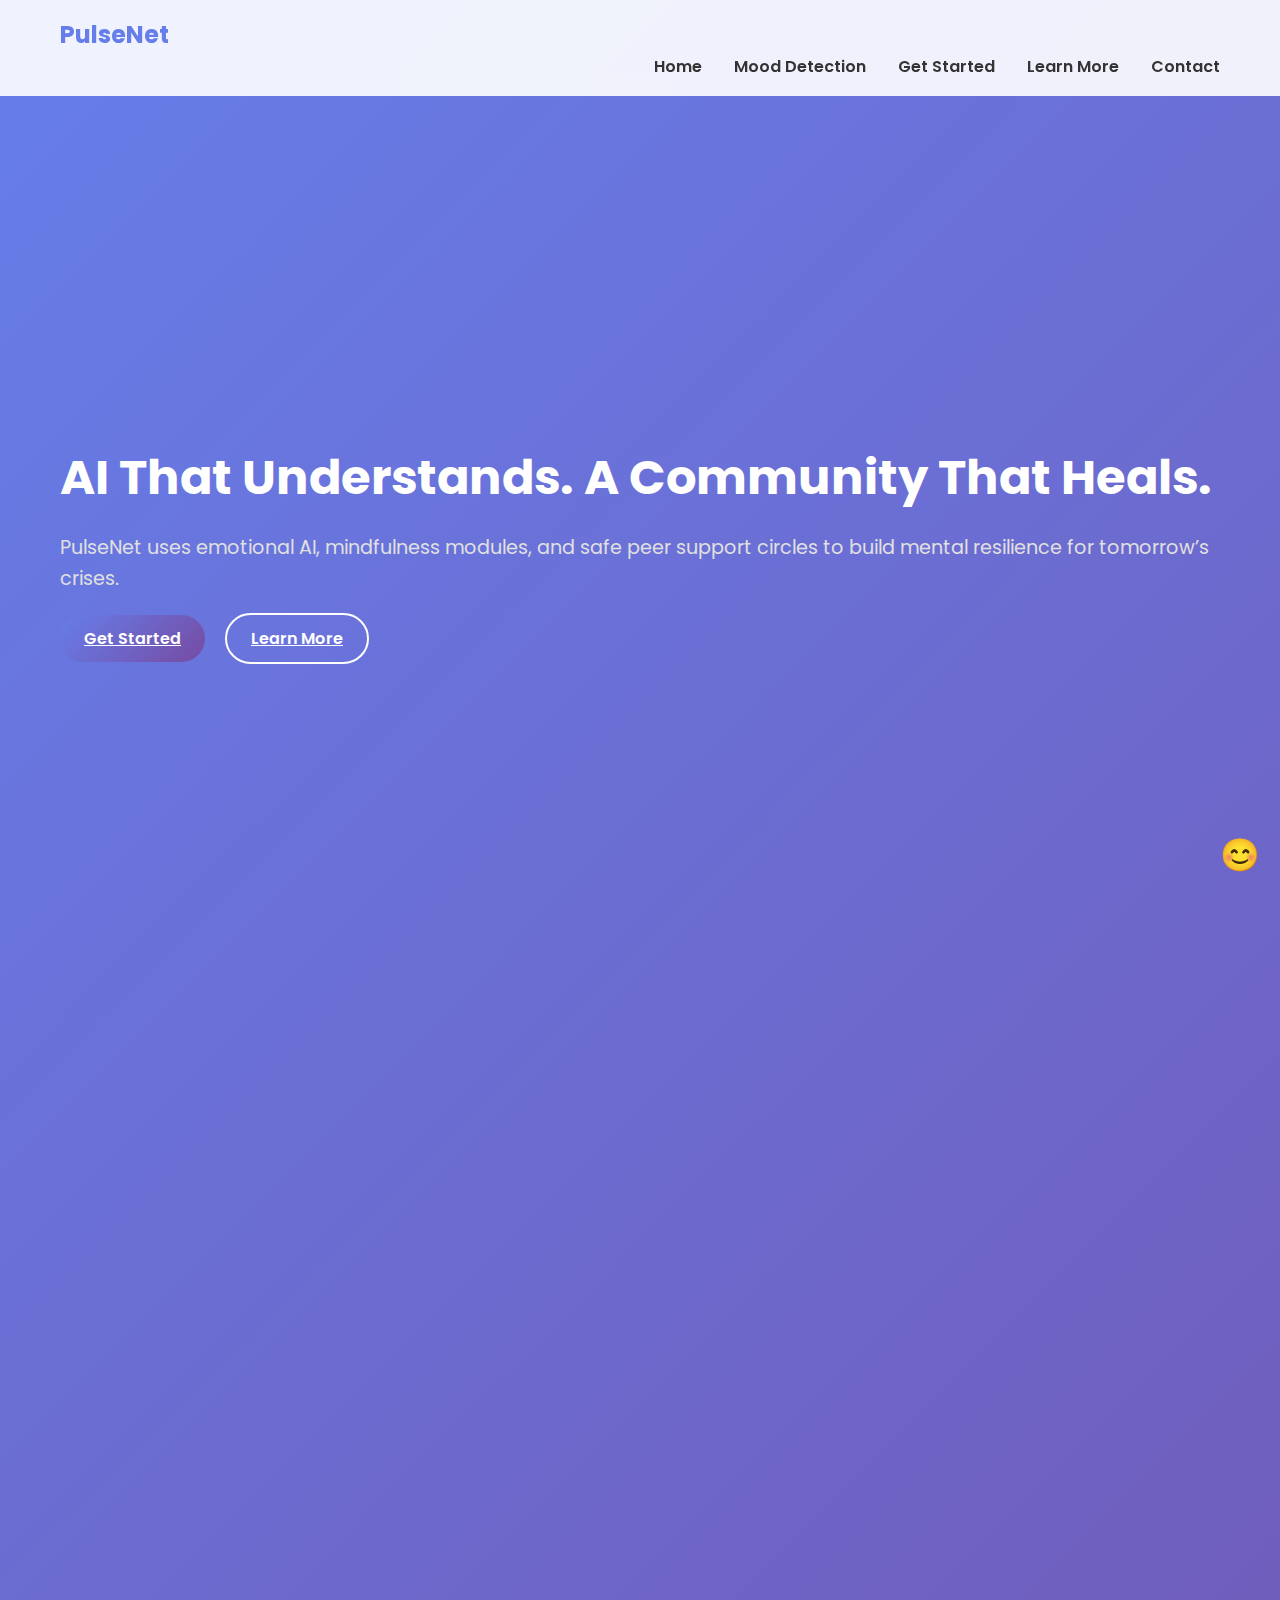
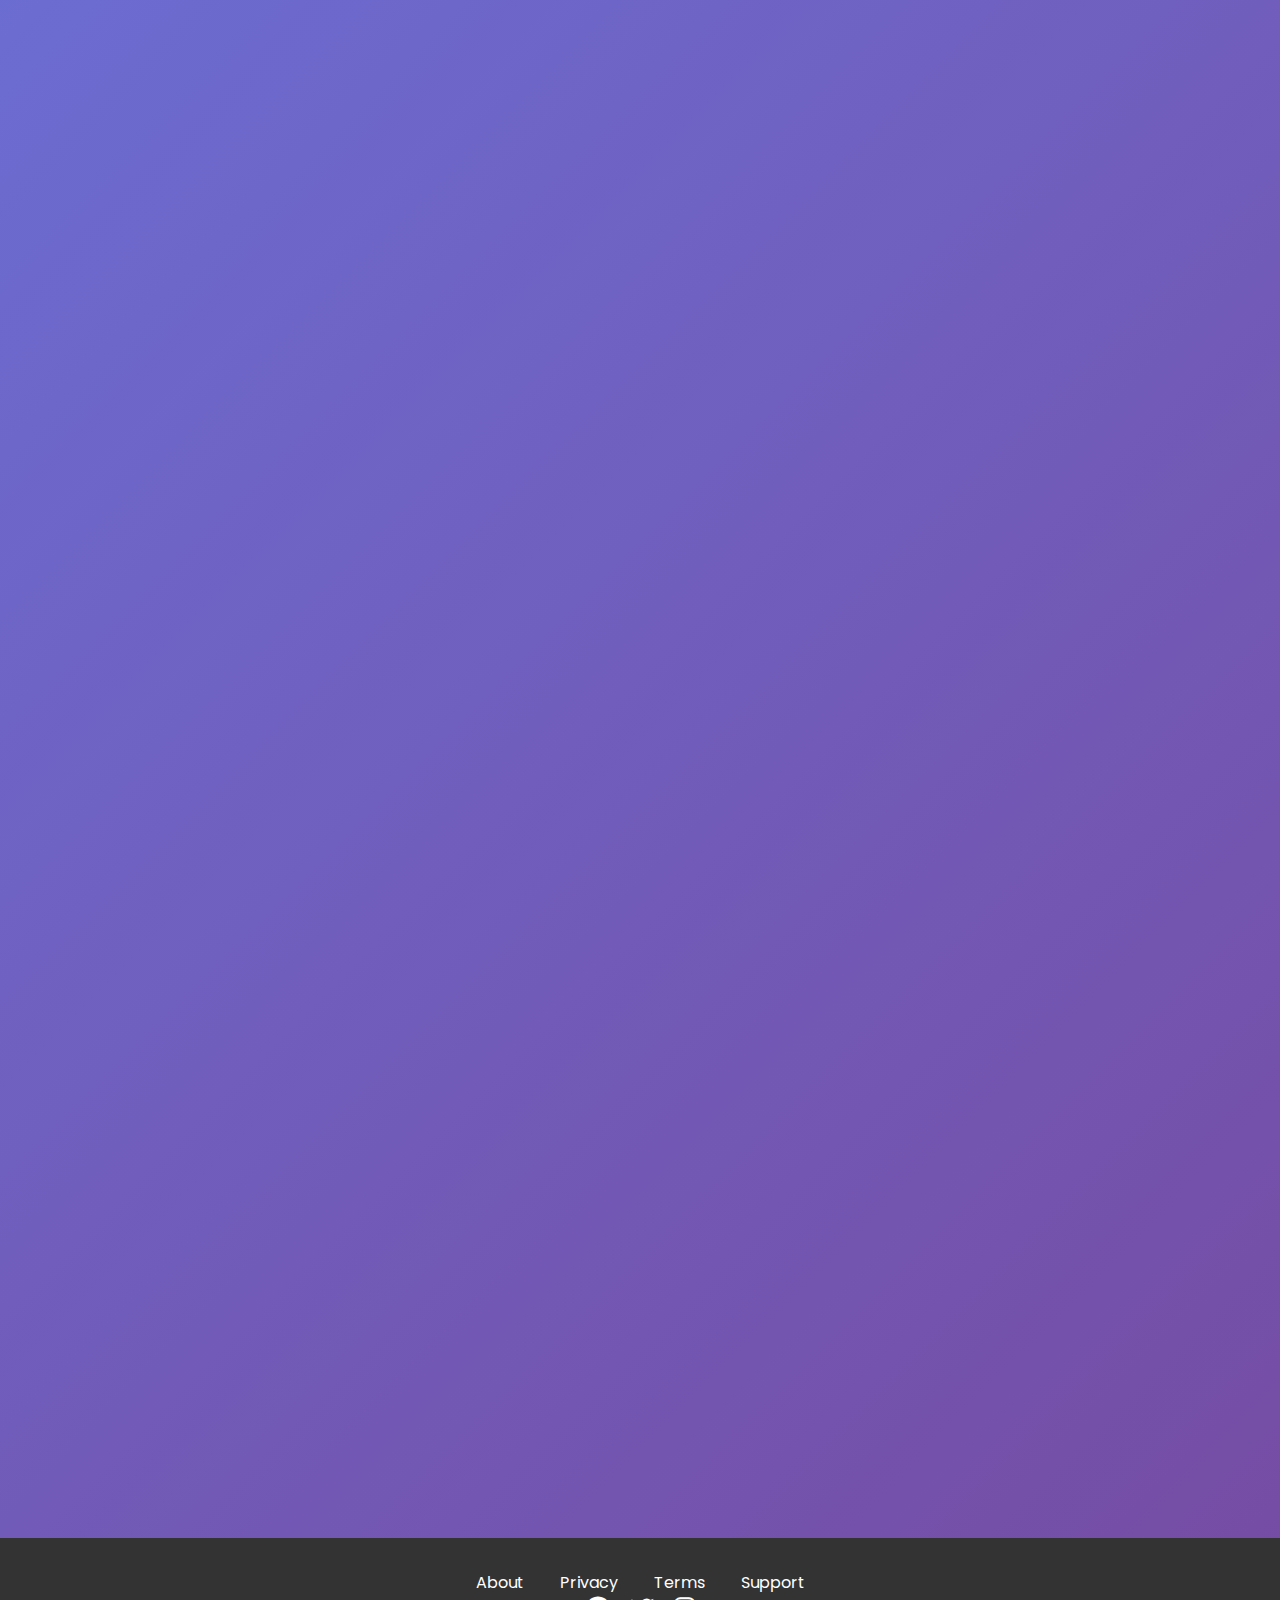
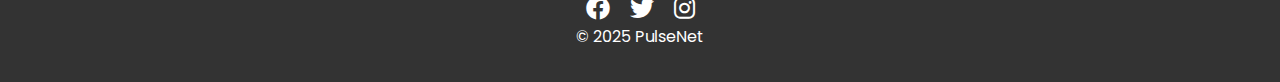
<file: index.html>
<!DOCTYPE html>
<html lang="en">
<head>
    <meta charset="UTF-8">
    <meta name="viewport" content="width=device-width, initial-scale=1.0">
    <title>PulseNet - Mental Resilience Hub</title>
    <link rel="preconnect" href="https://fonts.googleapis.com">
    <link rel="preconnect" href="https://fonts.gstatic.com" crossorigin>
    <link href="https://fonts.googleapis.com/css2?family=Poppins:wght@300;400;600;700&display=swap" rel="stylesheet">
    <link rel="stylesheet" href="https://cdnjs.cloudflare.com/ajax/libs/font-awesome/6.0.0/css/all.min.css">
    <link rel="stylesheet" href="style.css">
</head>
<body>
    <nav id="navbar">
        <div class="container">
            <div class="logo">PulseNet</div>
            <ul class="nav-links">
                <li><a href="index.html" class="active">Home</a></li>
                <li><a href="mood-detection.html">Mood Detection</a></li>
                <li><a href="get-started.html">Get Started</a></li>
                <li><a href="learn-more.html">Learn More</a></li>
                <li><a href="contact.html">Contact</a></li>
            </ul>
            <div class="hamburger">
                <span></span>
                <span></span>
                <span></span>
            </div>
        </div>
    </nav>

    <section id="hero" class="hero">
        <div class="container">
            <div class="hero-content">
                <h1>AI That Understands. A Community That Heals.</h1>
                <p>PulseNet uses emotional AI, mindfulness modules, and safe peer support circles to build mental resilience for tomorrow’s crises.</p>
                <div class="cta-buttons">
                    <a href="get-started.html" class="btn primary">Get Started</a>
                    <a href="learn-more.html" class="btn secondary">Learn More</a>
                </div>
            </div>
            <div class="hero-bg">
                <div class="floating-shapes">
                    <div class="shape shape1"></div>
                    <div class="shape shape2"></div>
                    <div class="shape shape3"></div>
                </div>
                <div class="particles">
                    <div class="particle"></div>
                    <div class="particle"></div>
                    <div class="particle"></div>
                </div>
            </div>
        </div>
    </section>

    <section id="emotion-detection" class="section fade-in">
        <div class="container">
            <h2>Real-Time Emotion Awareness</h2>
            <div class="grid">
                <div class="card glassmorphism">
                    <i class="fas fa-comment-alt"></i>
                    <h3>Mood Analysis from Text</h3>
                    <p>Analyze your written thoughts for emotional insights.</p>
                </div>
                <div class="card glassmorphism">
                    <i class="fas fa-microphone"></i>
                    <h3>Voice Tone Detection</h3>
                    <p>Detect stress in your voice patterns.</p>
                </div>
                <div class="card glassmorphism">
                    <i class="fas fa-heartbeat"></i>
                    <h3>Wearable Stress Indicators</h3>
                    <p>Monitor HRV for real-time stress levels.</p>
                </div>
            </div>
        </div>
    </section>

    <section id="mindfulness" class="section fade-in">
        <div class="container">
            <h2>Mindfulness Designed for You</h2>
            <div class="card-grid">
                <div class="card hover-card">
                    <i class="fas fa-wind"></i>
                    <h3>Breathing Exercises</h3>
                    <p>Guided sessions to calm your mind.</p>
                </div>
                <div class="card hover-card">
                    <i class="fas fa-brain"></i>
                    <h3>Guided Meditations</h3>
                    <p>Personalized audio meditations.</p>
                </div>
                <div class="card hover-card">
                    <i class="fas fa-book-open"></i>
                    <h3>CBT Micro-Lessons</h3>
                    <p>Quick cognitive behavioral therapy tips.</p>
                </div>
                <div class="card hover-card">
                    <i class="fas fa-anchor"></i>
                    <h3>Grounding Practices</h3>
                    <p>Techniques to stay present.</p>
                </div>
            </div>
        </div>
    </section>

    <section id="support-circles" class="section fade-in">
        <div class="container">
            <h2>Safe Spaces. Real Support.</h2>
            <div class="card-grid three-col">
                <div class="card">
                    <h3>Peer Groups</h3>
                    <p>Connect with others facing similar challenges.</p>
                </div>
                <div class="card">
                    <h3>Topic Rooms</h3>
                    <p>Discuss specific topics like anxiety or grief.</p>
                </div>
                <div class="card">
                    <h3>Drop-In Support</h3>
                    <p>Instant access to moderated sessions.</p>
                </div>
            </div>
        </div>
    </section>

    <section id="adaptive-ui" class="section fade-in">
        <div class="container">
            <h2>Your Interface Adapts to Your Mood</h2>
            <div class="side-by-side">
                <div class="card mockup">
                    <div class="mockup-screen">Calm Mode</div>
                    <h3>Calm Mode</h3>
                    <p>Soft colors and gentle animations.</p>
                </div>
                <div class="card mockup">
                    <div class="mockup-screen">Focus Mode</div>
                    <h3>Focus Mode</h3>
                    <p>Minimalist design for concentration.</p>
                </div>
                <div class="card mockup">
                    <div class="mockup-screen">Accessibility</div>
                    <h3>Accessibility Settings</h3>
                    <p>Customizable for all users.</p>
                </div>
            </div>
        </div>
    </section>

    <section id="testimonials" class="section fade-in">
        <div class="container">
            <h2>What Our Users Say</h2>
            <div class="testimonial-slider">
                <div class="testimonial active">
                    <p>"PulseNet helped me through my toughest times."</p>
                    <span>- Jane D.</span>
                </div>
                <div class="testimonial">
                    <p>"The support circles are a game-changer."</p>
                    <span>- Mike R.</span>
                </div>
                <div class="testimonial">
                    <p>"Mindfulness modules are easy and effective."</p>
                    <span>- Sara L.</span>
                </div>
            </div>
            <div class="slider-dots">
                <span class="dot active" data-slide="0"></span>
                <span class="dot" data-slide="1"></span>
                <span class="dot" data-slide="2"></span>
            </div>
        </div>
    </section>

    <footer id="footer" class="footer">
        <div class="container">
            <div class="footer-links">
                <a href="#">About</a>
                <a href="#">Privacy</a>
                <a href="#">Terms</a>
                <a href="#">Support</a>
            </div>
            <div class="social-icons">
                <i class="fab fa-facebook"></i>
                <i class="fab fa-twitter"></i>
                <i class="fab fa-instagram"></i>
            </div>
            <p>&copy; 2025 PulseNet</p>
        </div>
    </footer>

    <script src="script.js"></script>
</body>
</html>
</file>
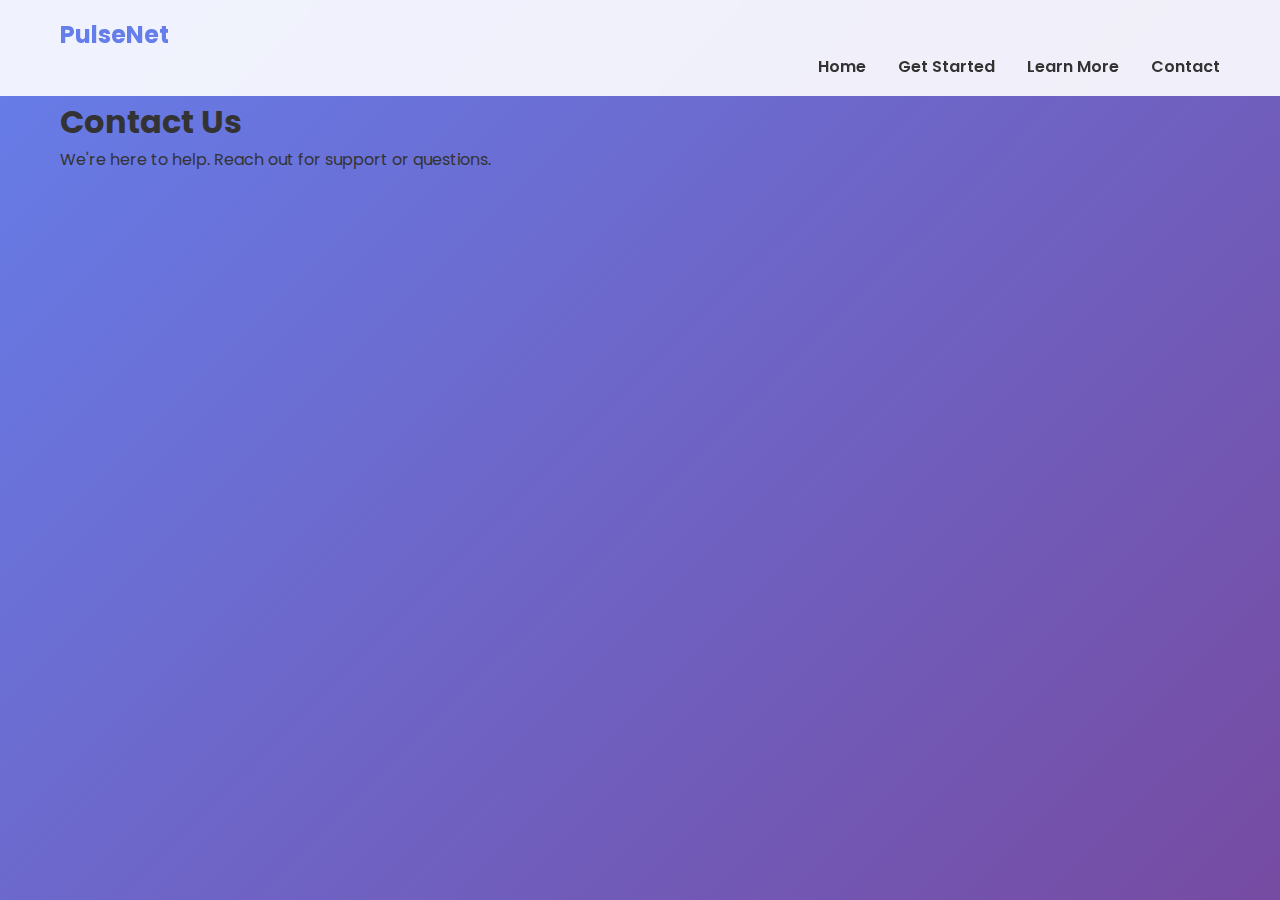
<file: contact.html>
<!DOCTYPE html>
<html lang="en">
<head>
    <meta charset="UTF-8">
    <meta name="viewport" content="width=device-width, initial-scale=1.0">
    <title>Contact - PulseNet</title>
    <link rel="preconnect" href="https://fonts.googleapis.com">
    <link rel="preconnect" href="https://fonts.gstatic.com" crossorigin>
    <link href="https://fonts.googleapis.com/css2?family=Poppins:wght@300;400;600;700&display=swap" rel="stylesheet">
    <link rel="stylesheet" href="https://cdnjs.cloudflare.com/ajax/libs/font-awesome/6.0.0/css/all.min.css">
    <link rel="stylesheet" href="style.css">
</head>
<body>
    <nav id="navbar">
        <div class="container">
            <div class="logo">PulseNet</div>
            <ul class="nav-links">
                <li><a href="index.html">Home</a></li>
                <li><a href="get-started.html">Get Started</a></li>
                <li><a href="learn-more.html">Learn More</a></li>
                <li><a href="contact.html" class="active">Contact</a></li>
            </ul>
            <div class="hamburger">
                <span></span>
                <span></span>
                <span></span>
            </div>
        </div>
    </nav>

    <section class="hero-small">
        <div class="container">
            <h1>Contact Us</h1>
            <p>We're here to help. Reach out for support or questions.</p>
        </div>
    </section>

    <section class="section fade-in">
        <div class="container">
            <div class="contact-wrapper">
                <form id="contact-form" class="glassmorphism-form">
                    <div class="input-group">
                        <i class="fas fa-user"></i>
                        <input type="text" id="name" placeholder="Your Name" required>
                    </div>
                    <div class="input-group">
                        <i class="fas fa-envelope"></i>
                        <input type="email" id="email" placeholder="Your Email" required>
                    </div>
                    <div class="input-group">
                        <i class="fas fa-tag"></i>
                        <input type="text" id="subject" placeholder="Subject" required>
                    </div>
                    <div class="input-group">
                        <i class="fas fa-comment"></i>
                        <textarea id="message" placeholder="Your Message" rows="5" required></textarea>
                    </div>
                    <button type="submit" class="btn primary pulse">Send Message</button>
                </form>
                <div class="map-placeholder">
                    <p>Map Embed Placeholder</p>
                </div>
            </div>
            <div class="support-cards">
</file>
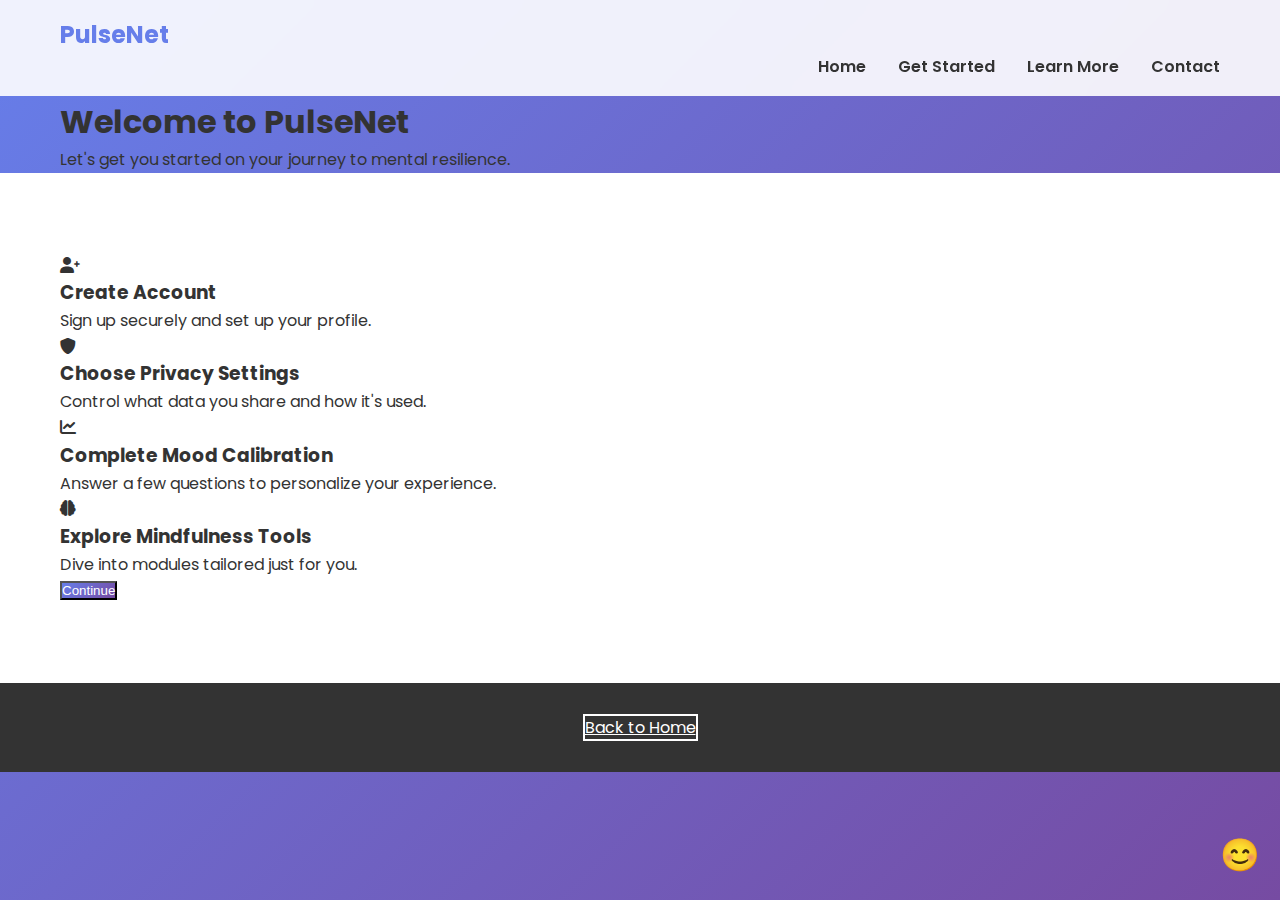
<file: get-started.html>
<!DOCTYPE html>
<html lang="en">
<head>
    <meta charset="UTF-8">
    <meta name="viewport" content="width=device-width, initial-scale=1.0">
    <title>Get Started - PulseNet</title>
    <link rel="preconnect" href="https://fonts.googleapis.com">
    <link rel="preconnect" href="https://fonts.gstatic.com" crossorigin>
    <link href="https://fonts.googleapis.com/css2?family=Poppins:wght@300;400;600;700&display=swap" rel="stylesheet">
    <link rel="stylesheet" href="https://cdnjs.cloudflare.com/ajax/libs/font-awesome/6.0.0/css/all.min.css">
    <link rel="stylesheet" href="style.css">
</head>
<body>
    <nav id="navbar">
        <div class="container">
            <div class="logo">PulseNet</div>
            <ul class="nav-links">
                <li><a href="index.html">Home</a></li>
                <li><a href="get-started.html" class="active">Get Started</a></li>
                <li><a href="learn-more.html">Learn More</a></li>
                <li><a href="contact.html">Contact</a></li>
            </ul>
            <div class="hamburger">
                <span></span>
                <span></span>
                <span></span>
            </div>
        </div>
    </nav>

    <section class="hero-small">
        <div class="container">
            <h1>Welcome to PulseNet</h1>
            <p>Let's get you started on your journey to mental resilience.</p>
        </div>
    </section>

    <section class="section fade-in">
        <div class="container">
            <div class="steps">
                <div class="step-card">
                    <i class="fas fa-user-plus"></i>
                    <h3>Create Account</h3>
                    <p>Sign up securely and set up your profile.</p>
                </div>
                <div class="step-card">
                    <i class="fas fa-shield-alt"></i>
                    <h3>Choose Privacy Settings</h3>
                    <p>Control what data you share and how it's used.</p>
                </div>
                <div class="step-card">
                    <i class="fas fa-chart-line"></i>
                    <h3>Complete Mood Calibration</h3>
                    <p>Answer a few questions to personalize your experience.</p>
                </div>
                <div class="step-card">
                    <i class="fas fa-brain"></i>
                    <h3>Explore Mindfulness Tools</h3>
                    <p>Dive into modules tailored just for you.</p>
                </div>
            </div>
            <button class="btn primary" onclick="scrollToSection('footer')">Continue</button>
        </div>
    </section>

    <footer id="footer" class="footer">
        <div class="container">
            <a href="index.html" class="btn secondary">Back to Home</a>
        </div>
    </footer>

    <script src="script.js"></script>
</body>
</html>
</file>
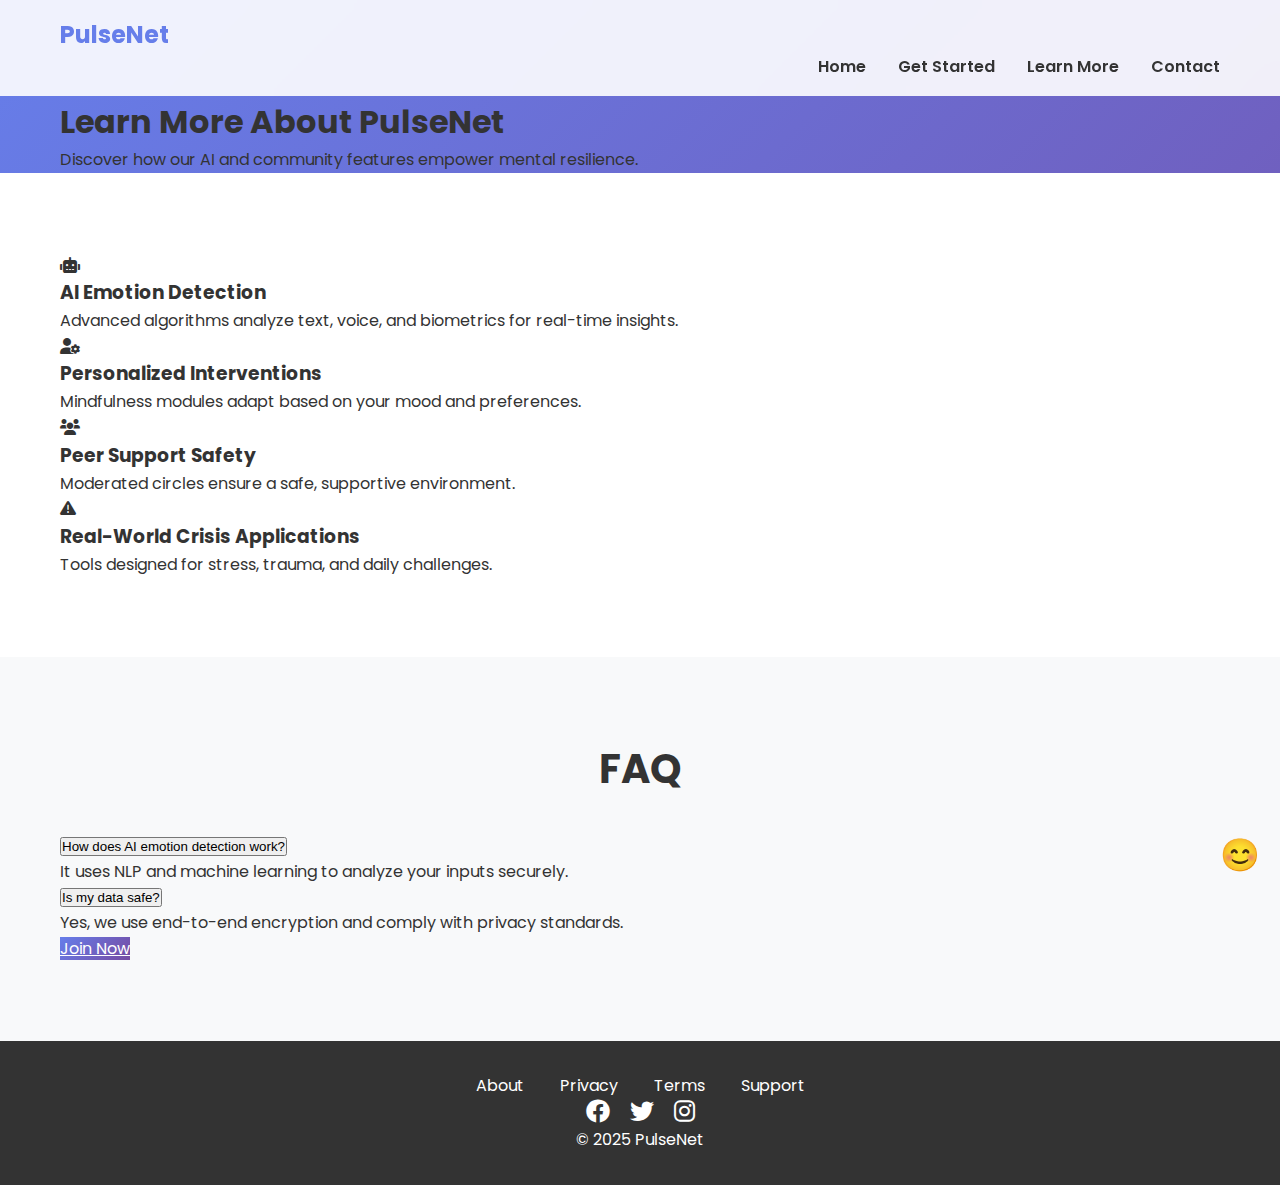
<file: learn-more.html>
<!DOCTYPE html>
<html lang="en">
<head>
    <meta charset="UTF-8">
    <meta name="viewport" content="width=device-width, initial-scale=1.0">
    <title>Learn More - PulseNet</title>
    <link rel="preconnect" href="https://fonts.googleapis.com">
    <link rel="preconnect" href="https://fonts.gstatic.com" crossorigin>
    <link href="https://fonts.googleapis.com/css2?family=Poppins:wght@300;400;600;700&display=swap" rel="stylesheet">
    <link rel="stylesheet" href="https://cdnjs.cloudflare.com/ajax/libs/font-awesome/6.0.0/css/all.min.css">
    <link rel="stylesheet" href="style.css">
</head>
<body>
    <nav id="navbar">
        <div class="container">
            <div class="logo">PulseNet</div>
            <ul class="nav-links">
                <li><a href="index.html">Home</a></li>
                <li><a href="get-started.html">Get Started</a></li>
                <li><a href="learn-more.html" class="active">Learn More</a></li>
                <li><a href="contact.html">Contact</a></li>
            </ul>
            <div class="hamburger">
                <span></span>
                <span></span>
                <span></span>
            </div>
        </div>
    </nav>

    <section class="hero-small">
        <div class="container">
            <h1>Learn More About PulseNet</h1>
            <p>Discover how our AI and community features empower mental resilience.</p>
        </div>
    </section>

    <section class="section fade-in">
        <div class="container">
            <div class="timeline">
                <div class="timeline-item">
                    <i class="fas fa-robot"></i>
                    <h3>AI Emotion Detection</h3>
                    <p>Advanced algorithms analyze text, voice, and biometrics for real-time insights.</p>
                    <div class="progress-bar"><div class="progress" style="width: 90%;"></div></div>
                </div>
                <div class="timeline-item">
                    <i class="fas fa-user-cog"></i>
                    <h3>Personalized Interventions</h3>
                    <p>Mindfulness modules adapt based on your mood and preferences.</p>
                    <div class="progress-bar"><div class="progress" style="width: 85%;"></div></div>
                </div>
                <div class="timeline-item">
                    <i class="fas fa-users"></i>
                    <h3>Peer Support Safety</h3>
                    <p>Moderated circles ensure a safe, supportive environment.</p>
                    <div class="progress-bar"><div class="progress" style="width: 95%;"></div></div>
                </div>
                <div class="timeline-item">
                    <i class="fas fa-exclamation-triangle"></i>
                    <h3>Real-World Crisis Applications</h3>
                    <p>Tools designed for stress, trauma, and daily challenges.</p>
                    <div class="progress-bar"><div class="progress" style="width: 88%;"></div></div>
                </div>
            </div>
        </div>
    </section>

    <section class="section fade-in">
        <div class="container">
            <h2>FAQ</h2>
            <div class="accordion">
                <div class="accordion-item">
                    <button class="accordion-btn">How does AI emotion detection work?</button>
                    <div class="accordion-content">It uses NLP and machine learning to analyze your inputs securely.</div>
                </div>
                <div class="accordion-item">
                    <button class="accordion-btn">Is my data safe?</button>
                    <div class="accordion-content">Yes, we use end-to-end encryption and comply with privacy standards.</div>
                </div>
            </div>
            <a href="get-started.html" class="btn primary">Join Now</a>
        </div>
    </section>

    <footer id="footer" class="footer">
        <div class="container">
            <div class="footer-links">
                <a href="#">About</a>
                <a href="#">Privacy</a>
                <a href="#">Terms</a>
                <a href="#">Support</a>
            </div>
            <div class="social-icons">
                <i class="fab fa-facebook"></i>
                <i class="fab fa-twitter"></i>
                <i class="fab fa-instagram"></i>
            </div>
            <p>&copy; 2025 PulseNet</p>
        </div>
    </footer>

    <script src="script.js"></script>
</body>
</html>
</file>
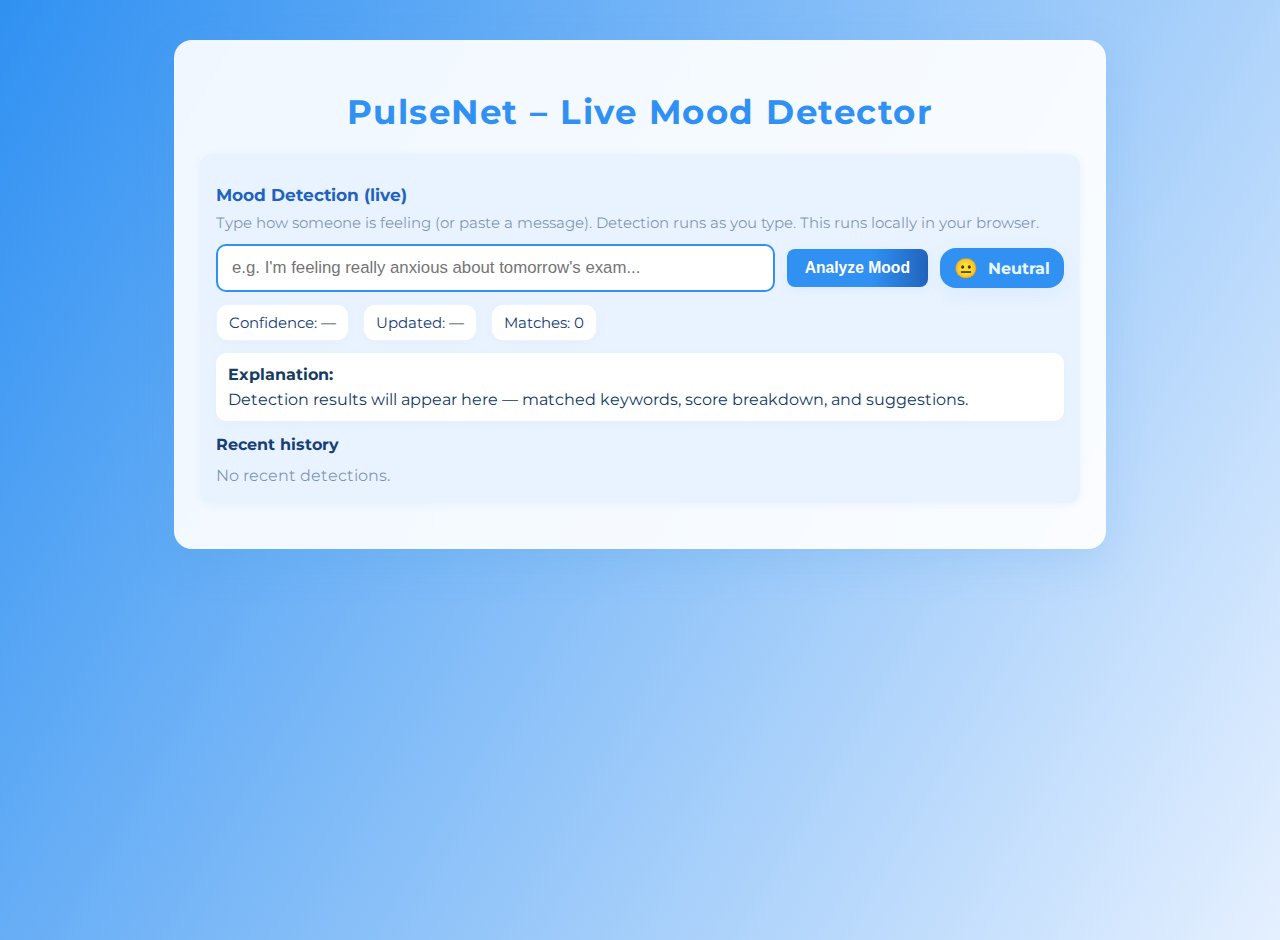
<file: mood-detection.html>
<!DOCTYPE html>
<html lang="en">
<head>
    <meta charset="UTF-8">
    <title>PulseNet – Mood Detection (Live)</title>
    <link href="https://fonts.googleapis.com/css2?family=Montserrat:wght@500;700&display=swap" rel="stylesheet">
    <style>
        body {
            font-family: 'Montserrat', Arial, sans-serif;
            min-height: 100vh;
            background: linear-gradient(120deg,#3091f2 0%, #e5f0ff 100%);
            color: #164076;
            margin: 0;
            padding: 0;
            transition: background 0.6s;
        }
        .container {
            max-width: 880px;
            margin: 40px auto;
            padding: 28px 26px;
            background: rgba(255,255,255,0.92);
            border-radius: 18px;
            box-shadow: 0 13px 40px 0 rgba(72,153,224, 0.18);
        }
        h1 {
            color: #3091f2;
            letter-spacing: 1.5px;
            font-size: 2.1em;
            text-align: center;
            margin-bottom: 8px;
            animation: fadeDown 0.9s;
        }
        h2 {
            color: #2163bc;
            margin-bottom: 8px;
            font-weight: 700;
            font-size: 1.05em;
        }
        @keyframes fadeDown {
            from { opacity: 0; transform: translateY(-25px);}
            to { opacity: 1; transform: translateY(0);}
        }
        .section {
            margin-top: 22px;
            margin-bottom: 18px;
            padding: 18px 16px;
            border-radius: 12px;
            background: #e9f3ff;
            box-shadow: 0 2px 10px rgba(35,108,202,0.06);
            position: relative;
        }
        .input-row {
            margin-top: 12px;
            display: flex;
            align-items: center;
            gap: 12px;
            flex-wrap: wrap;
        }
        .prompt-input {
            flex: 1 1 58%;
            min-width: 220px;
            padding: 12px 14px;
            border-radius: 10px;
            font-size: 1.05em;
            border: 2px solid #3091f2;
            background: #fff;
            color: #2163bc;
            transition: border-color 0.18s, box-shadow 0.18s;
        }
        .prompt-input:focus {
            border-color: #2163bc;
            box-shadow: 0 6px 18px rgba(49,145,242,0.06);
            outline: none;
        }
        .btn {
            background: linear-gradient(90deg, #3091f2 60%, #2163bc 100%);
            color: #fff;
            font-weight: bold;
            border: none;
            padding: 10px 18px;
            font-size: 0.98em;
            border-radius: 8px;
            cursor: pointer;
            box-shadow: 0 3px 9px rgba(49,145,242,0.07);
            transition: transform 0.16s, box-shadow 0.16s;
        }
        .btn:hover { transform: translateY(-2px); box-shadow: 0 10px 26px rgba(47,116,186,0.14); }
        .mood {
            display: inline-flex;
            align-items: center;
            gap: 10px;
            font-size: 1em;
            font-weight: 700;
            padding: 8px 14px;
            border-radius: 16px;
            background: #3091f2;
            color: #eaf7ff;
            box-shadow: 0 6px 20px rgba(49,145,242,0.08);
        }
        .mood .emoji {
            font-size: 1.2em;
            transform-origin: center;
            transition: transform 0.25s;
        }
        .details {
            margin-top: 12px;
            display: flex;
            gap: 14px;
            flex-wrap: wrap;
            align-items: center;
        }
        .chip {
            background: white;
            padding: 8px 12px;
            border-radius: 12px;
            border: 1px solid rgba(33,99,188,0.08);
            font-size: 0.95em;
            color: #164076;
            box-shadow: 0 2px 8px rgba(49,145,242,0.04);
        }
        .explanation {
            margin-top: 12px;
            padding: 12px;
            background: #fff;
            border-radius: 10px;
            color: #163c5f;
            font-size: 0.98em;
            box-shadow: 0 3px 12px rgba(49,145,242,0.04);
        }
        .keyword-list { font-weight:600; color: #0f3a65; }
        .history {
            margin-top: 12px;
            display: grid;
            grid-template-columns: repeat(auto-fit, minmax(160px, 1fr));
            gap: 10px;
        }
        .history-card {
            padding: 10px;
            border-radius: 10px;
            background: #fff;
            font-size: 0.94em;
            color: #164076;
            box-shadow: 0 2px 8px rgba(49,145,242,0.04);
            display:flex;
            justify-content:space-between;
            align-items:center;
            gap:8px;
        }
        .small-btn {
            padding: 6px 8px;
            font-size: 0.86em;
            border-radius: 8px;
            border: none;
            cursor: pointer;
            background: linear-gradient(90deg,#2163bc,#3091f2);
            color: #fff;
        }
        .matched-highlight { margin-top:8px; font-size:0.95em; color:#0f3a65; }
        @media (max-width:700px) {
            .container { margin:18px; padding:16px; }
            h1 { font-size:1.6em; }
            .prompt-input { flex-basis: 100%; }
            .mood { margin-top:8px; }
        }
    </style>
</head>
<body>
    <div class="container" role="main">
        <h1>PulseNet – Live Mood Detector</h1>

        <div class="section" id="moodSection" aria-live="polite">
            <h2>Mood Detection (live)</h2>
            <p style="margin:0; font-size:0.95em; color:#16407688;">
                Type how someone is feeling (or paste a message). Detection runs as you type. This runs locally in your browser.
            </p>

            <div class="input-row" style="margin-top:12px;">
                <input id="promptInput" class="prompt-input" aria-label="Mood input" placeholder="e.g. I'm feeling really anxious about tomorrow's exam...">
                <button id="analyzeBtn" class="btn" title="Analyze now">Analyze Mood</button>

                <div id="moodDisplay" class="mood" aria-live="polite" style="margin-left:auto;">
                    <span class="emoji" id="moodEmoji">😐</span>
                    <span id="moodLabel">Neutral</span>
                </div>
            </div>

            <div class="details" id="detailRow">
                <div class="chip" id="confidenceChip">Confidence: —</div>
                <div class="chip" id="timeChip">Updated: —</div>
                <div class="chip" id="matchedChip">Matches: 0</div>
            </div>

            <div class="explanation" id="explanation" aria-live="polite">
                <strong>Explanation:</strong>
                <div id="explainText" style="margin-top:6px; color:#0f3a65;">Detection results will appear here — matched keywords, score breakdown, and suggestions.</div>
            </div>

            <div class="matched-highlight" id="matchedHighlight" aria-hidden="true"></div>

            <div style="margin-top:14px;">
                <strong>Recent history</strong>
                <div class="history" id="historyList" aria-live="polite"></div>
            </div>
        </div>
    </div>

    <script>
        /**********************************************
         * Live Client-side Mood Detection
         * - Debounced live detection (runs as user types)
         * - Word-boundary matching (safe matching)
         * - Confidence score, explanation, emoji + timestamp
         * - localStorage history (last 10)
         **********************************************/

        // --- Keyword dictionaries (expandable)
        const KEYWORDS = {
            happy: ["happy", "joy", "excited", "grateful", "amazing", "great", "proud", "hopeful", "content", "elated", "cheerful", "pleased"],
            sad: ["sad", "down", "depressed", "hopeless", "blue", "unhappy", "lost", "upset", "disappointed", "cry", "lonely"],
            angry: ["angry", "mad", "furious", "annoyed", "irritated", "rage", "frustrated", "hate", "resentful"],
            fearful: ["afraid", "anxious", "scared", "fear", "nervous", "worried", "stressed", "panic", "overwhelmed"],
            calm: ["calm", "relaxed", "okay", "fine", "peaceful", "serene", "composed"]
        };

        // Mood display mapping: label, emoji, color (used for subtle background switch)
        const MOOD_MAP = {
            happy: {emoji: "😄", color: "linear-gradient(120deg,#8be78b 0%, #e6fff0 100%)"},
            sad:   {emoji: "😔", color: "linear-gradient(120deg,#c8dbff 0%, #f7fbff 100%)"},
            angry: {emoji: "😠", color: "linear-gradient(120deg,#ffd1d1 0%, #fff5f5 100%)"},
            fearful:{emoji:"😟", color: "linear-gradient(120deg,#e6f0ff 0%, #ffffff 100%)"},
            calm:  {emoji: "😌", color: "linear-gradient(120deg,#e8f6ff 0%, #ffffff 100%)"},
            neutral:{emoji:"😐", color: "linear-gradient(120deg,#3091f2 0%, #e5f0ff 100%)"}
        };

        // Weights for ensemble (text-only here; easy to extend)
        const WEIGHTS = { text: 0.9, wearable: 0.0, context: 0.1 };

        // DOM refs
        const inputEl = document.getElementById('promptInput');
        const analyzeBtn = document.getElementById('analyzeBtn');
        const moodEmoji = document.getElementById('moodEmoji');
        const moodLabel = document.getElementById('moodLabel');
        const confidenceChip = document.getElementById('confidenceChip');
        const timeChip = document.getElementById('timeChip');
        const matchedChip = document.getElementById('matchedChip');
        const explainText = document.getElementById('explainText');
        const matchedHighlight = document.getElementById('matchedHighlight');
        const historyList = document.getElementById('historyList');

        // Debounce helper
        function debounce(fn, wait=420){
            let t;
            return (...args) => {
                clearTimeout(t);
                t = setTimeout(()=>fn(...args), wait);
            };
        }

        // Utility: create regex that matches whole words (case-insensitive)
        function makeWordRegex(word){
            // escape special chars
            const esc = word.replace(/[.*+?^${}()|[\]\\]/g, '\\$&');
            return new RegExp('\\b' + esc + '\\b', 'i');
        }

        // Main text scoring function: returns object {scores, top, confidence, matches}
        function analyzeText(text){
            const normalized = text.trim();
            const totalWords = normalized.split(/\s+/).filter(Boolean).length || 0;
            const scores = { happy:0, sad:0, angry:0, fearful:0, calm:0 };

            const matches = { happy:[], sad:[], angry:[], fearful:[], calm:[] };

            // For each category, check occurrences with word boundaries
            for(const [cat, words] of Object.entries(KEYWORDS)){
                for(const w of words){
                    const rx = makeWordRegex(w);
                    const m = normalized.match(new RegExp(rx, 'gi'));
                    if(m && m.length>0){
                        scores[cat] += m.length;               // count occurrences
                        matches[cat].push(...new Array(m.length).fill(w));
                    }
                }
            }

            // also check punctuation & exclamation (very rough): exclamation tends to indicate stronger emotion
            const exclamations = (normalized.match(/!/g) || []).length;
            if(exclamations) {
                // boost the highest scoring category slightly
                let maxCat = Object.keys(scores).reduce((a,b)=> scores[a]>=scores[b]?a:b);
                if(scores[maxCat] > 0) scores[maxCat] += Math.min(2, exclamations);
            }

            // Compute normalized text-score: highest / (sum + 1)
            const sumScores = Object.values(scores).reduce((a,b)=>a+b,0);
            let topMood = 'neutral';
            let topScore = 0;
            if(sumScores > 0){
                // find highest
                topMood = Object.keys(scores).reduce((a,b)=> scores[a]>=scores[b]?a:b);
                topScore = scores[topMood];
            }

            // Confidence heuristic:
            // baseConfidence = (topScore / (sumScores + 0.0001)) * (1 - 1/(1+totalWords))
            let baseConfidence = 0;
            if(sumScores > 0){
                baseConfidence = (topScore / sumScores) * Math.min(0.95, 0.45 + Math.log(1 + totalWords)/6);
            } else {
                baseConfidence = 0.12; // very low when no matches
            }

            // scale to [0..100]
            let confidencePct = Math.round(baseConfidence * 100);

            // If topScore very low but words present, nudge to neutral
            if(sumScores === 0 && totalWords > 0) {
                topMood = 'neutral';
                confidencePct = Math.max(confidencePct, 18);
            }

            // Prepare list of matched unique keywords for explanation
            const matchedList = [];
            for(const [k, arr] of Object.entries(matches)) {
                if(arr.length>0) matchedList.push(...arr.map(x=>x));
            }

            return {
                scores, top: topMood, confidence: confidencePct, matches: matchedList, totalWords, sumScores
            };
        }

        // Compose explanation string and update UI
        function presentResult(name, text){
            const res = analyzeText(text);
            const now = new Date();
            const ts = now.toLocaleString();

            // If neutral and little content, make label 'Neutral'
            const label = res.top || 'neutral';
            const emoji = MOOD_MAP[label]?.emoji || MOOD_MAP.neutral.emoji;

            // Update display
            moodEmoji.textContent = emoji;
            moodLabel.textContent = label.charAt(0).toUpperCase() + label.slice(1);
            confidenceChip.textContent = `Confidence: ${res.confidence}%`;
            timeChip.textContent = `Updated: ${now.toLocaleTimeString()}`;
            matchedChip.textContent = `Matches: ${res.matches.length}`;

            // subtle emoji bounce for non-neutral
            if(label !== 'neutral') {
                moodEmoji.style.transform = 'scale(1.2)';
                setTimeout(()=> moodEmoji.style.transform = 'scale(1)', 260);
            }

            // Explanation text
            let explanation = '';
            if(res.matches.length > 0){
                const topMatches = Array.from(new Set(res.matches)).slice(0,8).join(', ');
                explanation += `<div>Detected mood: <strong>${label}</strong> with <strong>${res.confidence}%</strong> confidence.</div>`;
                explanation += `<div style="margin-top:6px;">Matched keywords: <span class="keyword-list">${topMatches}</span></div>`;
                explanation += `<div style="margin-top:8px; color:#235e9b;">Suggestion: ${suggestionFor(label)}</div>`;
            } else if(res.totalWords === 0){
                explanation = `<div>No input provided. Type a sentence to detect mood.</div>`;
            } else {
                explanation = `<div>No clear emotional keywords found. The message may be neutral or use uncommon phrasing.</div>`;
                explanation += `<div style="margin-top:6px; color:#235e9b;">Try using words like "anxious", "sad", "happy" to get a clearer reading.</div>`;
            }
            explainText.innerHTML = explanation;

            // Show matched highlighted snippet (safe preview)
            if(res.matches.length>0){
                matchedHighlight.innerHTML = 'Keywords matched: ' + res.matches.slice(0,12).map(k=>`<strong>${escapeHtml(k)}</strong>`).join(', ');
                matchedHighlight.style.display = 'block';
            } else matchedHighlight.style.display = 'none';

            // Save record to localStorage history
            pushHistory({ name: name||'Anonymous', text: text, mood: label, confidence: res.confidence, timestamp: now.getTime() });

            // change page background subtly to reflect mood (not too intrusive)
            document.body.style.background = MOOD_MAP[label]?.color || MOOD_MAP.neutral.color;
        }

        // A small helper to suggest next steps
        function suggestionFor(mood){
            switch(mood){
                case 'happy': return 'Share your joy, celebrate a small win, or help someone else.';
                case 'sad': return 'Try writing your feelings, short breathing exercise, or reach out to a friend.';
                case 'angry': return 'Take a short walk, breathe deeply, or step away from the trigger for a moment.';
                case 'fearful': return 'Name the fear, ground with the 5-4-3-2-1 sense exercise, breathe slowly.';
                case 'calm': return 'Maintain the calm — consider a mindful pause if needed.';
                default: return 'Try a short grounding or breathing exercise.';
            }
        }

        // History handling (last 10 entries)
        const HISTORY_KEY = 'pulsenet_mood_history_v1';
        function loadHistory(){
            try {
                const raw = localStorage.getItem(HISTORY_KEY);
                return raw ? JSON.parse(raw) : [];
            } catch(e){ return []; }
        }
        function saveHistory(arr){
            localStorage.setItem(HISTORY_KEY, JSON.stringify(arr.slice(-10)));
            renderHistory();
        }
        function pushHistory(record){
            const arr = loadHistory();
            arr.push(record);
            saveHistory(arr);
        }
        function renderHistory(){
            const arr = loadHistory().slice().reverse(); // newest first
            historyList.innerHTML = '';
            if(arr.length === 0){
                historyList.innerHTML = '<div style="color:#16407688;">No recent detections.</div>';
                return;
            }
            arr.forEach((r, idx)=>{
                const div = document.createElement('div');
                div.className = 'history-card';
                div.innerHTML = `<div style="flex:1;"><strong>${r.mood.charAt(0).toUpperCase()+r.mood.slice(1)}</strong> — <div style="font-size:0.85em;color:#2b587d;">${truncate(r.text,40)}</div></div>
                                 <div style="display:flex;align-items:center;gap:6px;">
                                   <button class="small-btn" onclick='replayHistory(${idx})'>View</button>
                                 </div>`;
                historyList.appendChild(div);
            });
        }
        // replayHistory uses reverse order index mapping
        function replayHistory(reverseIdx){
            const arr = loadHistory().slice().reverse();
            const item = arr[reverseIdx];
            if(!item) return;
            inputEl.value = item.text;
            presentResult(item.name, item.text);
        }

        function truncate(s, len=40){ return s.length>len ? s.slice(0,len-1)+'…' : s; }

        // Safe HTML escape for matched highlight
        function escapeHtml(str) {
            return str.replace(/[&<>"'`=\/]/g, function(s) {
              return {
                '&': '&amp;',
                '<': '&lt;',
                '>': '&gt;',
                '"': '&quot;',
                "'": '&#39;',
                '/': '&#x2F;',
                '`': '&#x60;',
                '=': '&#x3D;'
              }[s];
            });
        }

        // Event wiring
        const runDetectDebounced = debounce(()=>{
            const text = inputEl.value;
            presentResult('', text);
        }, 420);

        inputEl.addEventListener('input', runDetectDebounced);
        analyzeBtn.addEventListener('click', ()=> presentResult('', inputEl.value));

        // initialize
        renderHistory();

        // If you want immediate detection at load if input is prefilled:
        if(inputEl.value.trim().length > 0) presentResult('', inputEl.value);
    </script>
</body>
</html>
</file>
<file: style.css>
* {
    margin: 0;
    padding: 0;
    box-sizing: border-box;
}

body {
    font-family: 'Poppins', sans-serif;
    line-height: 1.6;
    color: #333;
    background: linear-gradient(135deg, #667eea 0%, #764ba2 100%);
    min-height: 100vh;
}

.container {
    max-width: 1200px;
    margin: 0 auto;
    padding: 0 20px;
}

nav {
    position: sticky;
    top: 0;
    background: rgba(255, 255, 255, 0.9);
    backdrop-filter: blur(10px);
    z-index: 100;
    padding: 1rem 0;
}

.nav-links {
    display: flex;
    list-style: none;
    justify-content: flex-end;
    align-items: center;
}

.nav-links li {
    margin-left: 2rem;
}

.nav-links a {
    text-decoration: none;
    color: #333;
    font-weight: 600;
    transition: color 0.3s;
}

.nav-links a:hover {
    color: #667eea;
}

.logo {
    font-size: 1.5rem;
    font-weight: 700;
    color: #667eea;
}

.hamburger {
    display: none;
    flex-direction: column;
    cursor: pointer;
}

.hamburger span {
    width: 25px;
    height: 3px;
    background: #333;
    margin: 3px 0;
    transition: 0.3s;
}

.hero {
    display: flex;
    align-items: center;
    min-height: 100vh;
    position: relative;
    overflow: hidden;
}

.hero-content {
    flex: 1;
    z-index: 2;
}

.hero h1 {
    font-size: 3rem;
    margin-bottom: 1rem;
    color: #fff;
}

.hero p {
    font-size: 1.2rem;
    margin-bottom: 2rem;
    color: #e0e0e0;
}

.cta-buttons .btn {
    padding: 0.75rem 1.5rem;
    border: none;
    border-radius: 50px;
    font-weight: 600;
    cursor: pointer;
    margin-right: 1rem;
    transition: all 0.3s;
}

.btn.primary {
    background: linear-gradient(135deg, #667eea, #764ba2);
    color: #fff;
}

.btn.secondary {
    background: transparent;
    color: #fff;
    border: 2px solid #fff;
}

.btn:hover {
    transform: translateY(-2px);
    box-shadow: 0 5px 15px rgba(0, 0, 0, 0.2);
}

.hero-bg {
    position: absolute;
    top: 0;
    right: 0;
    width: 50%;
    height: 100%;
    z-index: 1;
}

.wave {
    width: 100%;
    height: 100%;
    background: url('data:image/svg+xml,<svg xmlns="http://www.w3.org/2000/svg" viewBox="0 0 1200 600"><path d="M0,300 Q300,100 600,300 T1200,300 V600 H0 Z" fill="%23667eea" opacity="0.3"/></svg>') no-repeat center;
    background-size: cover;
    animation: wave 10s ease-in-out infinite;
}

@keyframes wave {
    0%, 100% { transform: translateY(0); }
    50% { transform: translateY(-20px); }
}

.section {
    padding: 5rem 0;
    background: #fff;
}

.section:nth-child(even) {
    background: #f8f9fa;
}

.fade-in {
    opacity: 0;
    transform: translateY(50px);
    transition: all 0.6s ease;
}

.fade-in.visible {
    opacity: 1;
    transform: translateY(0);
}

h2 {
    text-align: center;
    margin-bottom: 2rem;
    font-size: 2.5rem;
    color: #333;
}

.grid, .card-grid, .testimonial-grid {
    display: grid;
    gap: 2rem;
}

.grid {
    grid-template-columns: repeat(auto-fit, minmax(250px, 1fr));
}

.card-grid {
    grid-template-columns: repeat(auto-fit, minmax(250px, 1fr));
}

.three-col {
    grid-template-columns: repeat(3, 1fr);
}

.card {
    background: #fff;
    padding: 2rem;
    border-radius: 15px;
    box-shadow: 0 10px 30px rgba(0, 0, 0, 0.1);
    text-align: center;
    transition: transform 0.3s, box-shadow 0.3s;
}

.card:hover {
    transform: translateY(-5px);
    box-shadow: 0 15px 40px rgba(0, 0, 0, 0.15);
}

.hover-card:hover {
    transform: scale(1.05);
}

.card i {
    font-size: 3rem;
    color: #667eea;
    margin-bottom: 1rem;
}

.privacy-note {
    text-align: center;
    margin-top: 2rem;
    font-style: italic;
    color: #666;
}

.side-by-side {
    display: flex;
    justify-content: space-around;
    flex-wrap: wrap;
}

.mockup {
    flex: 1;
    min-width: 250px;
    margin: 0 1rem;
}

.testimonial {
    text-align: left;
}

.profile {
    display: flex;
    align-items: center;
    margin-bottom: 1rem;
}

.profile i {
    font-size: 2rem;
    margin-right: 0.5rem;
    color: #667eea;
}

.footer {
    background: #333;
    color: #fff;
    padding: 2rem 0;
    text-align: center;
}

.footer-links a {
    margin: 0 1rem;
    color: #fff;
    text-decoration: none;
}

.social-icons i {
    margin: 0 0.5rem;
    font-size: 1.5rem;
    cursor: pointer;
}

@media (max-width: 768px) {
    .nav-links {
        position: absolute;
        top: 100%;
        left: 0;
        width: 100%;
        background: rgba(255, 255, 255, 0.9);
        flex-direction: column;
        padding: 1rem 0;
        transform: translateY(-100%);
        transition: transform 0.3s;
    }

    .nav-links.active {
        transform: translateY(0);
    }

    .hamburger {
        display: flex;
    }

    .hero {
        flex-direction: column;
        text-align: center;
    }

    .hero h1 {
        font-size: 2rem;
    }

    .hero-bg {
        width: 100%;
        height: 50%;
    }

    .grid, .card-grid {
        grid-template-columns: 1fr;
    }

    .three-col {
        grid-template-columns: 1fr;
    }

    .side-by-side {
        flex-direction: column;
    }
}
</file>
